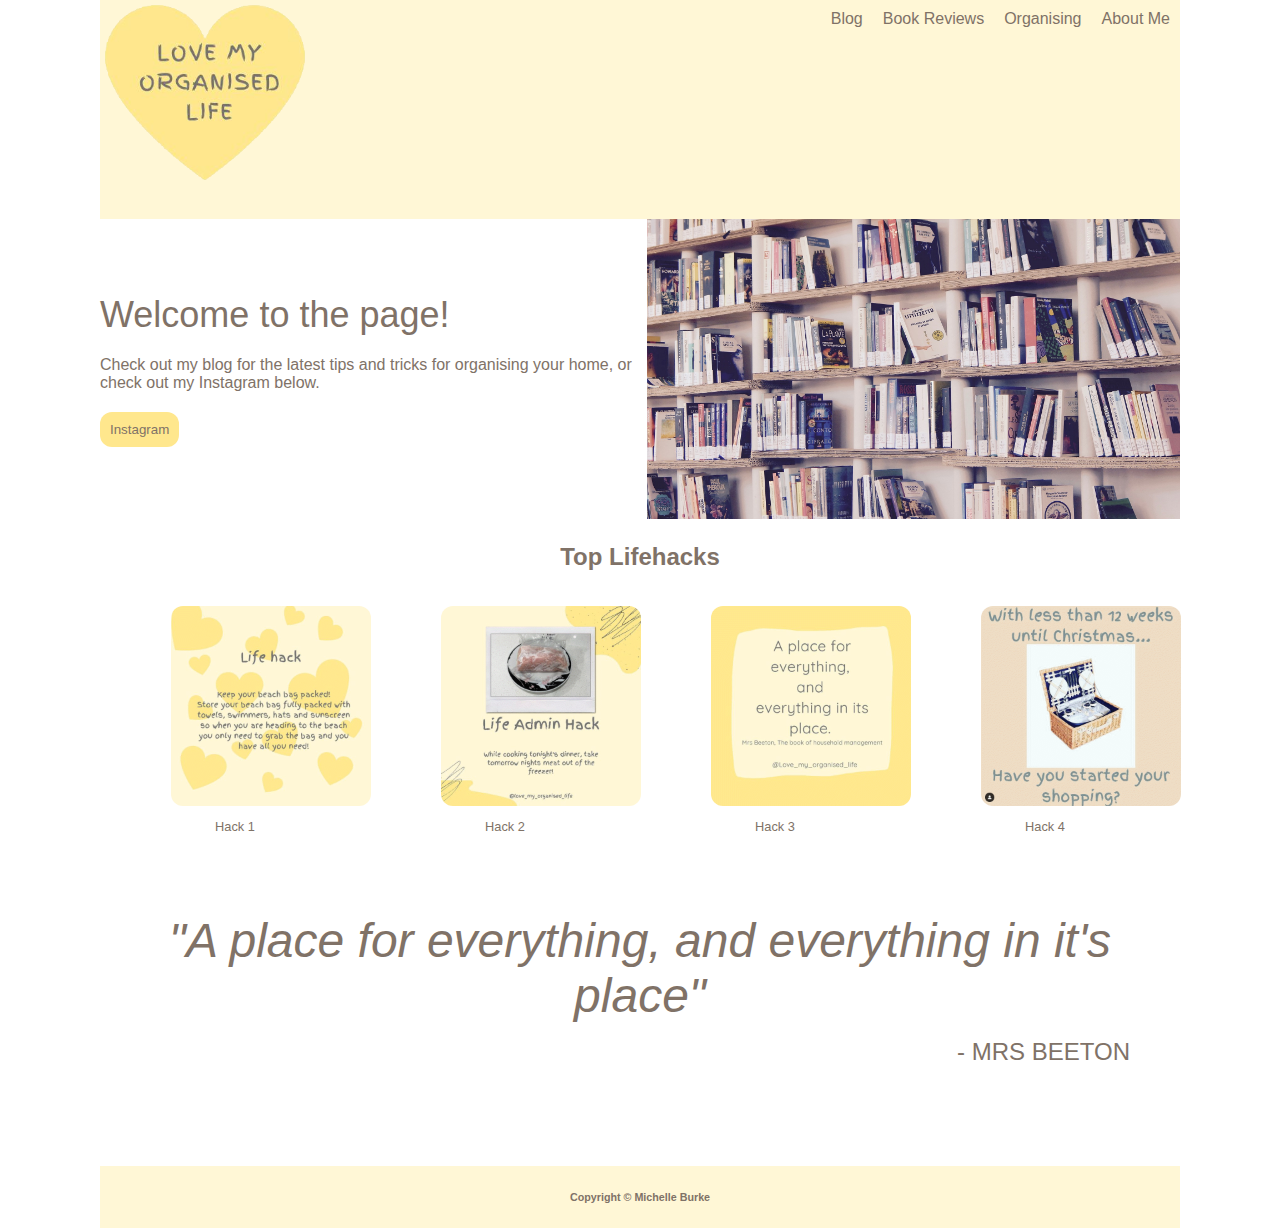
<file: index.html>
<!DOCTYPE html>
<html lang="en">
<head>
    <meta charset="UTF-8">
    <meta http-equiv="X-UA-Compatible" content="IE=edge">
    <meta name="viewport" content="width=device-width, initial-scale=1.0">
    <title>Love My Organised Life</title>
    <link rel="stylesheet" href="style.css">
</head>
<body>
    
    <div class="header">
        <div class="left-header">
            <img src="images/lmol_logo_heart.png" alt="Love My Organised Life Logo" class="pagelogo">
        </div>

        <ul class="right-header">
            <li><a href="pages/blog.html" class="header-a">Blog</a></li>
            <li><a href="pages/bookreviews.html" class="header-a">Book Reviews</a></li>
            <li><a href="pages/organising.html" class="header-a">Organising</a></li>
            <li><a href="pages/aboutme.html" class="header-a">About Me</a></li>
        </ul>

    </div>

    <div class="body">
        <div class="headline">
            <div class="headline-left">
                <div class="headline-intro">Welcome to the page!</div>
                <div class="headline-text">Check out my blog for the latest tips and tricks for organising your home, or check out my Instagram below.</div>
                <button class="instabutton"><a href="https://www.instagram.com/love_my_organised_life/" class="instabuttonlink">Instagram</a></button>
            </div>
            <div class="headline-right">
                <img src="images/books.jpg" alt="picture of some books" style="width:auto; height:300px;">
            </div>
        </div>
        <div class="toplifehacks">
            <div><h2>Top Lifehacks</h2></div>
        </div>
        <div class="hacklist">
            <figure>
                <img src="images/hacks/hack1.png" class="hackimage">
                <figcaption><p>Hack 1</p></figcaption>
            </figure>
            <figure>
                <img src="images/hacks/hack2.png" class="hackimage">
                <figcaption><p>Hack 2</p></figcaption>
            </figure>
            <figure>
                <img src="images/hacks/hack3.png" class="hackimage">
                <figcaption><p>Hack 3</p></figcaption>
            </figure>
            <figure>
                <img src="images/hacks/hack4.png" class="hackimage">
                <figcaption><p>Hack 4</p></figcaption>
            </figure>
        </div>
        <div class="quote">
            <div class="quotetext">"A place for everything, and everything in it's place"</div>
            <div class="quoteauthor">- MRS BEETON</div>
        </div>
    </div>
        
    <div class="footer">
        <H6>Copyright &#169; Michelle Burke</H6>
    </div>


</body>
</html>
</file>
<file: style.css>
body {
    height: 100vh;
    display:flex;
    flex-direction: column;
    justify-content: space-between;
    /*border: 2px solid orange;*/
    max-width: 1080px;
    margin: 0 auto;
    font-family: Verdana, Geneva, Tahoma, sans-serif;
    color: #807267;
}


.header, .footer {
    display: flex;
    justify-content: space-between;
    background: #fff7d6;
    /*border: 2px solid orange;*/
}

.header {
    background: #fff7d6;
    padding-bottom: 30px;
    }

.left-header {
    margin: 5px;
}

.right-header {
    display: flex;
    list-style: none;
    align-content: flex-end;
    margin: 10px;
    gap: 20px;
    color: #807267;
}

.footer {
    justify-content: center;
    margin-top: 50px;
    }

.body {
    flex: 1;
    display: flex;
    flex-direction: column;
    /*border: 2px solid orange;*/
    }    

.headline {
    display: flex;
    justify-content: space-between;
    /*border: 2px solid orange;*/
    align-items: center;
    }

.headline-left {
    display: flex;
    flex-direction: column;
    padding-right: 10px;
}

.headline-intro {
    /*border: 2px solid orange;*/
    justify-content: center;
    font-size: 36px;
    padding-bottom: 20px;
}    

.instabutton {
    width: fit-content;
    border-radius: 12px;
    padding: 10px;
    margin-top: 20px;
    background-color: #ffe78d;
    font-family: Verdana, Geneva, Tahoma, sans-serif;
    border: none;
    color: #807267;
    opacity: 1;
    transition: 0.3s;
}

.instabutton:hover {
    opacity: 0.6;
}

.instabuttonlink:link {
    text-decoration: none;
    color: #807267;
}

.instabuttonlink:visited {
    text-decoration: none;
    color: #807267;
}

.headline-right {
    justify-content: flex-end;
}

.toplifehacks {
    align-self: center;
    
}

.hacklist {
    display: flex;
    justify-content: space-around;
}

figure {
    display: flex;
    flex-direction: column;
    width: 10vw;
}

figcaption {
    align-self: flex-start;
    text-align: center;
    font-size: 80%;
    width: 10vw;
}

.hackimage {
    width: 200px;
    border-radius: 12px;
}

.quote {
    display: flex;
    flex-direction: column;
    justify-content: center;
    align-content: center;
    padding: 50px;
}

.quotetext {
    font-size: 48px;
    font-style: italic;
    text-align: center;
}

.quoteauthor {
    padding-top: 15px;
    text-align: right;
    font-size: 24px;
}

.pagelogo {
    border-radius: 0%;
    width: 200px;
    height:auto;
}

ul {
    margin: 0px;
}

.header-a:link {
    text-decoration: none;
    color: #807267;
}

.header-a:visited {
    text-decoration: none;
    color: #807267;
}

.header-a:hover {
    text-decoration: underline;
    color: #ffe78d;
}

.header-a:active {
    text-decoration: underline;
}
</file>
